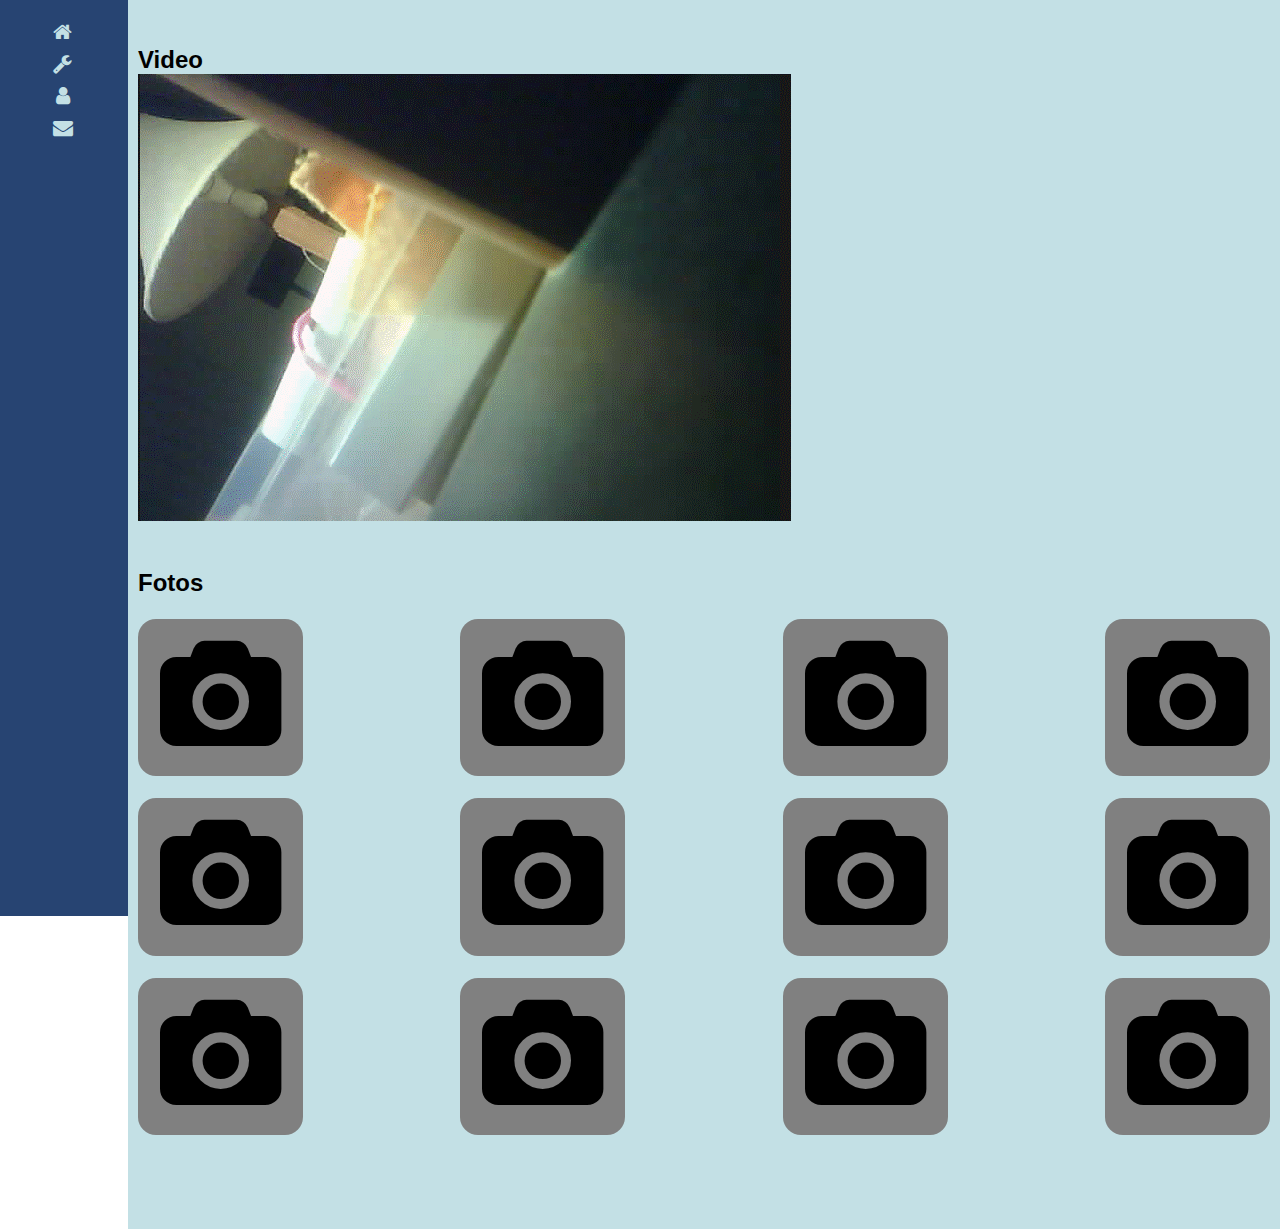
<file: index.html>
<html lang="en">
<head>
  <meta charset="UTF-8">
  <meta http-equiv="X-UA-Compatible" content="IE=edge">
  <meta name="viewport" content="width=device-width, initial-scale=1.0">
  <link rel="stylesheet" href="https://cdnjs.cloudflare.com/ajax/libs/font-awesome/4.7.0/css/font-awesome.min.css">
  <title>Vista Camara</title>
  <!-- <link rel="stylesheet" href="style.css"> -->
</head>
<body>
  <div class="side-bar">
    <a href="#home"><i class="fa fa-fw fa-home"></i></a>
    <a href="#services"><i class="fa fa-fw fa-wrench"></i></a>
    <a href="#clients"><i class="fa fa-fw fa-user"></i></a>
    <a href="#contact"><i class="fa fa-fw fa-envelope"></i></a>
  </div>
  <div class="main-content">
    <div class="streaming-container">
      <h2>Video</h2>
      <div class="streaming-content">
        <img src="/ss_cam03.gif">
      </div>
    </div>
    <div class="pictures-container">
      <h2>Fotos</h2>
      <div class="pictures-content">
        <div class="images-row">
          <div class="image-container"><i class="fa fa-camera" aria-hidden="true"></i></div>
          <div class="image-container"><i class="fa fa-camera" aria-hidden="true"></i></div>
          <div class="image-container"><i class="fa fa-camera" aria-hidden="true"></i></div>
          <div class="image-container"><i class="fa fa-camera" aria-hidden="true"></i></div>
        </div>
        <div class="images-row">
          <div class="image-container"><i class="fa fa-camera" aria-hidden="true"></i></div>
          <div class="image-container"><i class="fa fa-camera" aria-hidden="true"></i></div>
          <div class="image-container"><i class="fa fa-camera" aria-hidden="true"></i></div>
          <div class="image-container"><i class="fa fa-camera" aria-hidden="true"></i></div>
        </div>
        <div class="images-row">
          <div class="image-container"><i class="fa fa-camera" aria-hidden="true"></i></div>
          <div class="image-container"><i class="fa fa-camera" aria-hidden="true"></i></div>
          <div class="image-container"><i class="fa fa-camera" aria-hidden="true"></i></div>
          <div class="image-container"><i class="fa fa-camera" aria-hidden="true"></i></div>
        </div>
      </div>
    </div>
  </div>
</body>
<style>
* {
  margin: unset;
  padding: unset;
  font-family: Arial, Helvetica, sans-serif;
}


body {
  -ms-overflow-style: none;
  scrollbar-width: none;
}

body::-webkit-scrollbar {
  display: none;
}

.main-content {
  width: 80%;
  padding: 46px 0px;
  background-color: #C3E0E5;
}

.side-bar {
  height: 100%;
  width: 20%;
  z-index: 1;
  background-color: #274472;
  overflow-x: hidden;
  padding-top: 16px;
  display: flex;
  flex-direction: column;
  align-items: center;
  position: fixed;
  top: 0px;
  left: 0px;
}

@media screen and (max-width: 1920px) {
  .side-bar { width: 10%; }
  .main-content { width: 90%; margin-left: 10%; }
}

@media screen and (max-width: 375px) {
  .side-bar { width: 15%; }
  .main-content { width: 85%; margin-left: 15%; }
}

.side-bar a {
  padding: 6px 8px 6px 6px;
  text-decoration: none;
  font-size: 20px;
  color: #C3E0E5;
  display: block;
}

.streaming-container {
  margin: 0px 10px;
}

/*.streaming-content {
  height: 300px;
  background-color: black;
}*/

.pictures-container {
  margin: 48px 10px;
}

.images-row {
  display: flex;
  flex-direction: row;
  justify-content: space-between;
  margin: 22px 0px;
}

.image-container {
  background-color: grey;
  font-size: 85pt;
  padding: 22px;
  border-radius: 18px;
}
</style>
</html>
</file>
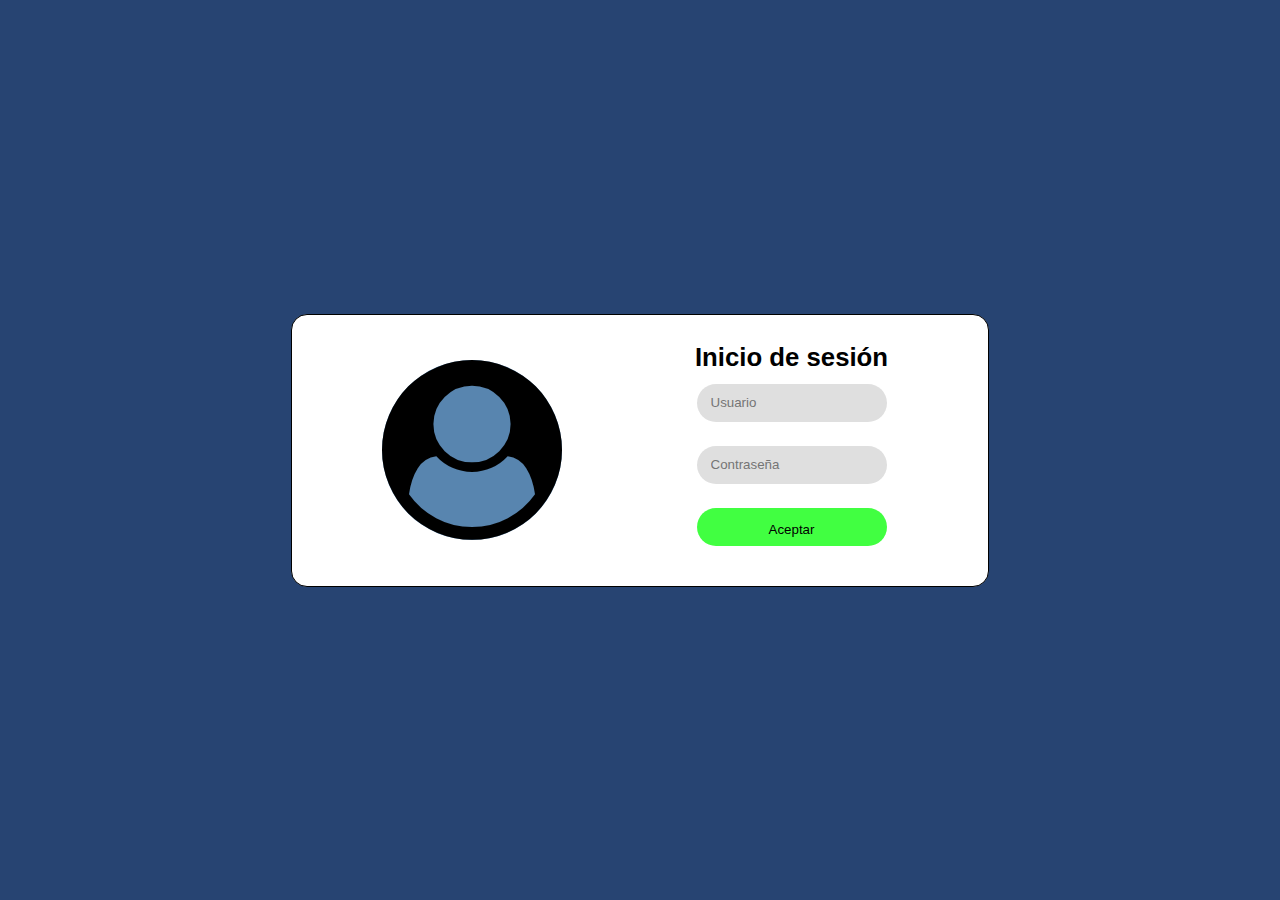
<file: login.html>
<html lang="en">
<head>
  <meta charset="UTF-8">
  <meta http-equiv="X-UA-Compatible" content="IE=edge">
  <meta name="viewport" content="width=device-width, initial-scale=1.0">
  <link rel="stylesheet" href="https://cdnjs.cloudflare.com/ajax/libs/font-awesome/4.7.0/css/font-awesome.min.css">
  <title>Inicio de sesion</title>
</head>
<body>
  <div class="card-form-box">
    <div class="card-form">
      <div class="user-icon">
        <i class="fa fa-user-circle" aria-hidden="true"></i>
      </div>
      <form>
        <h3>Inicio de sesión</h3>
        <div class="user-label-input">
          <input type="text" name="username" placeholder="Usuario">
        </div>
        <div class="user-label-input">
          <input type="password" name="password" placeholder="Contraseña">
        </div>
        <div class="button-container">
          <input type="button" value="Aceptar">
        </div>
      </form>
    </div>
  </div>
</body>
<style>
  * {
    margin: unset;
    padding: unset;
  }

  body {
    font-family: Arial, Helvetica, sans-serif;
    background-color: #274472;
  }

  .card-form-box {
    display: flex;
    height: 100vh;
  }

  .card-form {
    margin: auto;
    background-color: #fff;
    width: 50%;
    padding: 28px;
    border-style: solid;
    border-width: 1px;
    border-radius: 16px;
    display: flex;
    flex-direction: row;
    align-items: center;
    justify-content: space-around;
  }

  .user-icon {
    display: flex;
    height: 200px;
    font-size: 180px;
  }

  @media screen and (max-width: 690px) {
    .user-icon { display: none; }
  }

  .user-icon i {
    margin: auto;
    background-color: #5885AF;
    border-radius: 99px;
  }

  form {
    display: flex;
    flex-direction: column;
    font-size: 22px;
    font-weight: bold;
  }

  form h3 {
    margin: auto;
  }

  /*.user-label-input {
    display: flex;
    flex-direction: column;
  }*/

  .user-label-input input, .button-container input[type="button"] {
    width: 190px;
    height: 38px;
    margin: 12px;
    border-radius: 25px;
    border-style: none;
    padding: 14px;
    background-color: #dfdfdf;
  }

  .button-container input[type="button"] {
    background-color: #41ff41;
  }
</style>
</html>
</file>
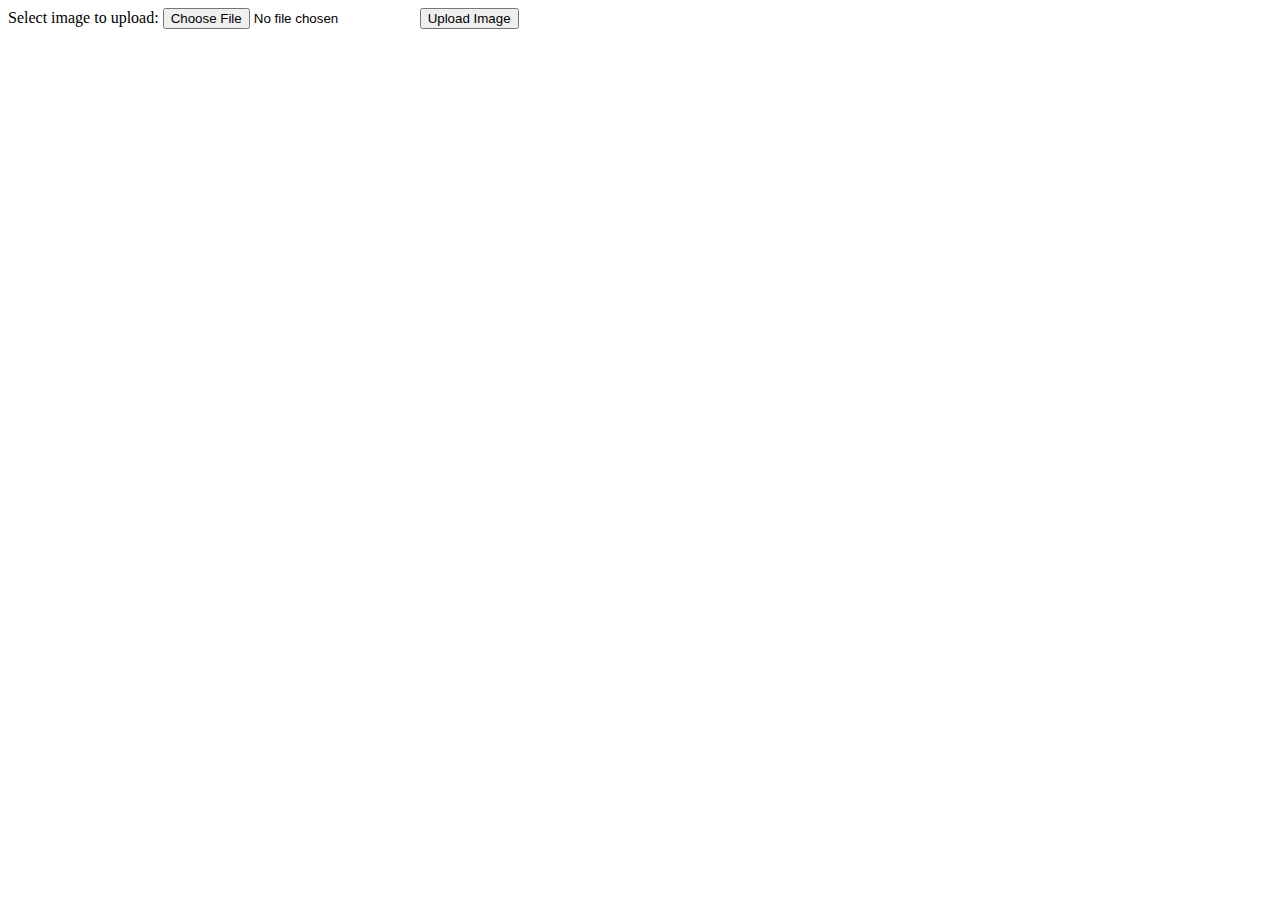
<file: test_to_upload.html>
<html lang="en">
<head>
  <meta charset="UTF-8">
  <meta http-equiv="X-UA-Compatible" content="IE=edge">
  <meta name="viewport" content="width=device-width, initial-scale=1.0">
  <title>Test to upload</title>
</head>
<body>
  <form action="save_pic.php" method="post" enctype="multipart/form-data">
    Select image to upload:
    <input type="file" name="fileToUpload" id="fileToUpload">
    <input type="submit" value="Upload Image" name="submit">
  </form>
  
</body>
</html>
</file>
